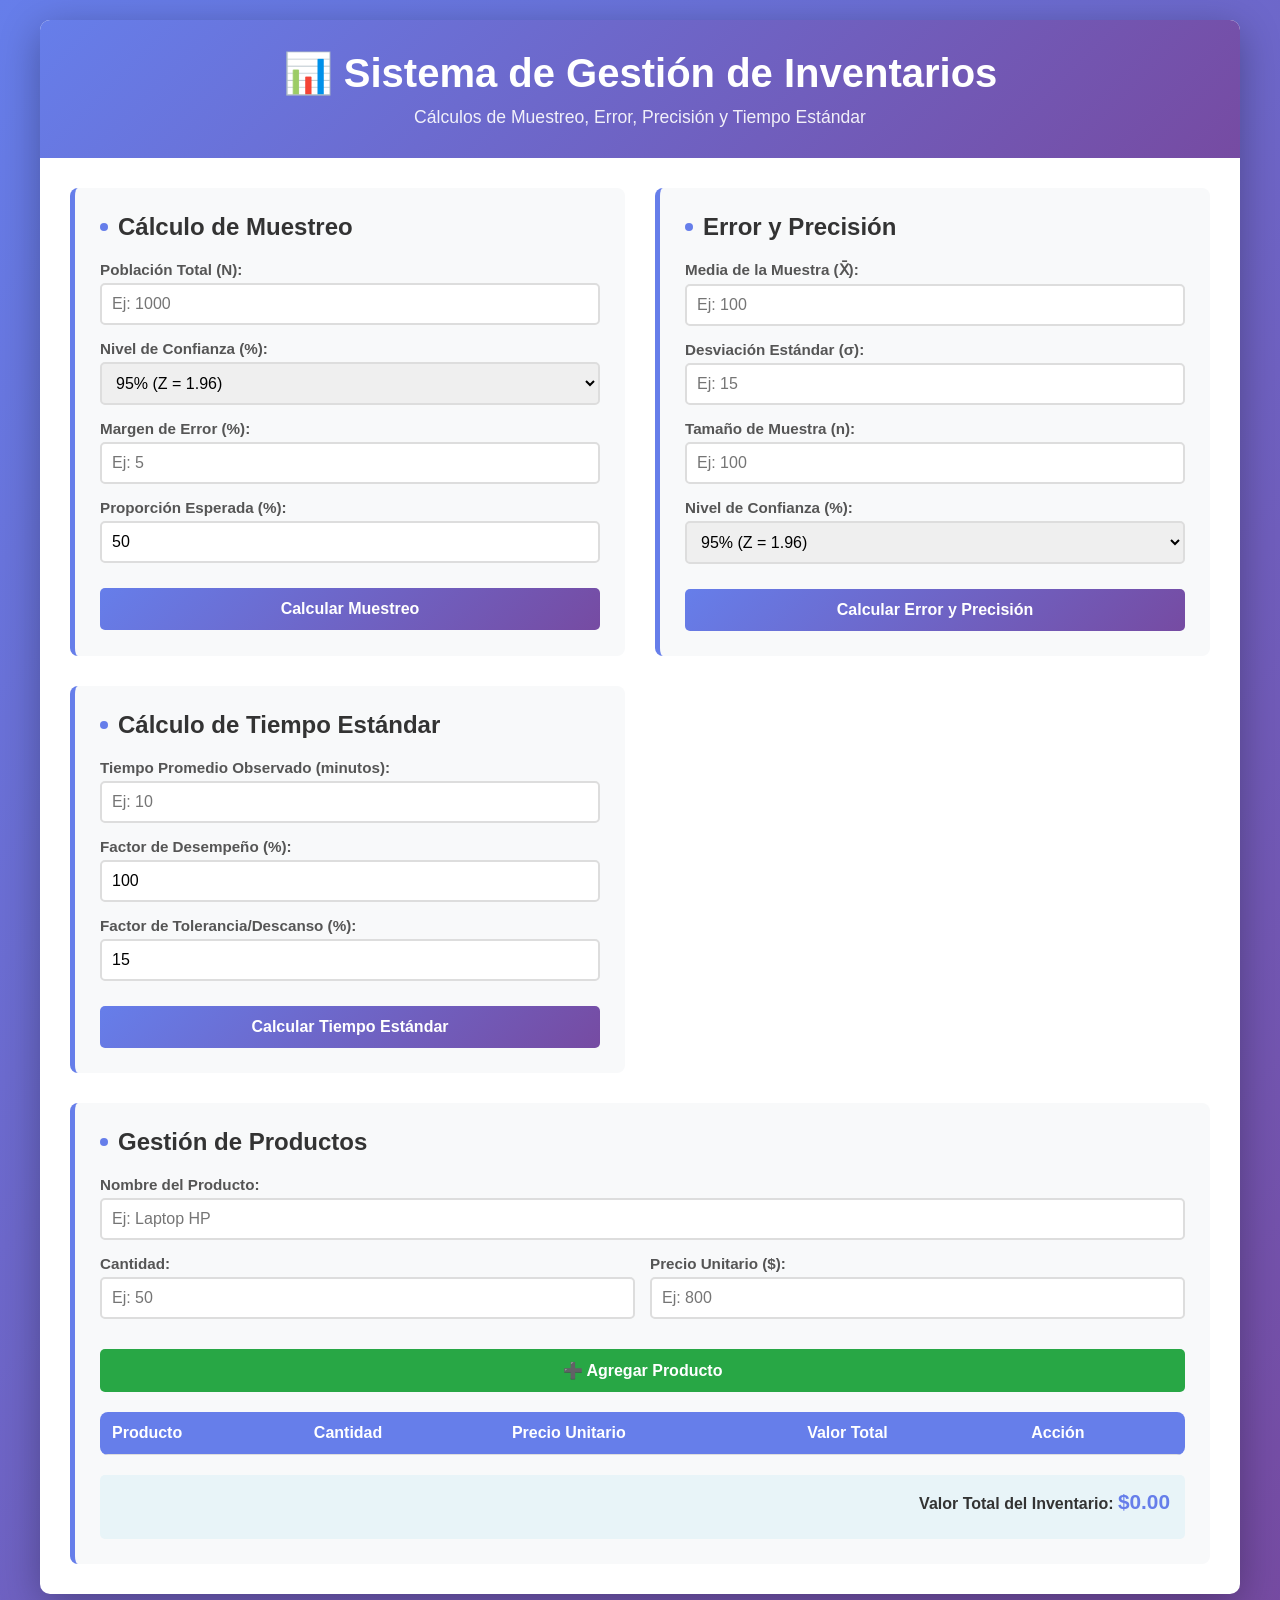
<file: index.html>
<!DOCTYPE html>
<html lang="es">
<head>
    <meta charset="UTF-8">
    <meta name="viewport" content="width=device-width, initial-scale=1.0">
    <title>Sistema de Gestión de Inventarios</title>
    <style>
        * {
            margin: 0;
            padding: 0;
            box-sizing: border-box;
        }

        body {
            font-family: 'Segoe UI', Tahoma, Geneva, Verdana, sans-serif;
            background: linear-gradient(135deg, #667eea 0%, #764ba2 100%);
            min-height: 100vh;
            padding: 20px;
        }

        .container {
            max-width: 1200px;
            margin: 0 auto;
            background: white;
            border-radius: 10px;
            box-shadow: 0 10px 40px rgba(0, 0, 0, 0.3);
            overflow: hidden;
        }

        header {
            background: linear-gradient(135deg, #667eea 0%, #764ba2 100%);
            color: white;
            padding: 30px;
            text-align: center;
        }

        header h1 {
            font-size: 2.5em;
            margin-bottom: 10px;
        }

        header p {
            font-size: 1.1em;
            opacity: 0.9;
        }

        .content {
            padding: 30px;
            display: grid;
            grid-template-columns: 1fr 1fr;
            gap: 30px;
        }

        .section {
            background: #f8f9fa;
            padding: 25px;
            border-radius: 8px;
            border-left: 5px solid #667eea;
        }

        .section h2 {
            color: #333;
            margin-bottom: 20px;
            font-size: 1.5em;
            display: flex;
            align-items: center;
        }

        .section h2::before {
            content: '';
            width: 8px;
            height: 8px;
            background: #667eea;
            border-radius: 50%;
            margin-right: 10px;
        }

        .form-group {
            margin-bottom: 15px;
        }

        label {
            display: block;
            margin-bottom: 5px;
            color: #555;
            font-weight: 600;
            font-size: 0.95em;
        }

        input[type="number"],
        input[type="text"],
        select {
            width: 100%;
            padding: 10px;
            border: 2px solid #ddd;
            border-radius: 5px;
            font-size: 1em;
            transition: border-color 0.3s;
        }

        input[type="number"]:focus,
        input[type="text"]:focus,
        select:focus {
            outline: none;
            border-color: #667eea;
        }

        button {
            background: linear-gradient(135deg, #667eea 0%, #764ba2 100%);
            color: white;
            padding: 12px 30px;
            border: none;
            border-radius: 5px;
            font-size: 1em;
            cursor: pointer;
            font-weight: 600;
            transition: transform 0.2s;
            width: 100%;
            margin-top: 10px;
        }

        button:hover {
            transform: translateY(-2px);
            box-shadow: 0 5px 15px rgba(102, 126, 234, 0.4);
        }

        button:active {
            transform: translateY(0);
        }

        .results {
            background: white;
            padding: 20px;
            border-radius: 8px;
            margin-top: 15px;
            border: 2px solid #e0e0e0;
            display: none;
        }

        .results.show {
            display: block;
            animation: slideIn 0.3s ease;
        }

        @keyframes slideIn {
            from {
                opacity: 0;
                transform: translateY(-10px);
            }
            to {
                opacity: 1;
                transform: translateY(0);
            }
        }

        .result-item {
            padding: 12px;
            margin-bottom: 10px;
            background: #f0f4ff;
            border-radius: 5px;
            border-left: 4px solid #667eea;
        }

        .result-label {
            color: #555;
            font-weight: 600;
            font-size: 0.9em;
        }

        .result-value {
            color: #667eea;
            font-size: 1.3em;
            font-weight: bold;
            margin-top: 5px;
        }

        .inventory-table {
            width: 100%;
            border-collapse: collapse;
            margin-top: 20px;
            background: white;
            border-radius: 8px;
            overflow: hidden;
        }

        .inventory-table thead {
            background: #667eea;
            color: white;
        }

        .inventory-table th,
        .inventory-table td {
            padding: 12px;
            text-align: left;
            border-bottom: 1px solid #ddd;
        }

        .inventory-table tbody tr:hover {
            background: #f5f5f5;
        }

        .add-product-btn {
            background: #28a745;
            margin-top: 15px;
        }

        .add-product-btn:hover {
            box-shadow: 0 5px 15px rgba(40, 167, 69, 0.4);
        }

        .delete-btn {
            background: #dc3545;
            color: white;
            padding: 5px 10px;
            border: none;
            border-radius: 3px;
            cursor: pointer;
            font-size: 0.9em;
        }

        .delete-btn:hover {
            background: #c82333;
        }

        .full-width {
            grid-column: 1 / -1;
        }

        @media (max-width: 768px) {
            .content {
                grid-template-columns: 1fr;
            }

            header h1 {
                font-size: 1.8em;
            }

            .full-width {
                grid-column: 1;
            }
        }

        .success-message {
            background: #d4edda;
            color: #155724;
            padding: 12px;
            border-radius: 5px;
            margin-bottom: 15px;
            display: none;
        }

        .success-message.show {
            display: block;
        }
    </style>
</head>
<body>
    <div class="container">
        <header>
            <h1>📊 Sistema de Gestión de Inventarios</h1>
            <p>Cálculos de Muestreo, Error, Precisión y Tiempo Estándar</p>
        </header>

        <div class="content">
            <!-- Sección de Cálculo de Muestreo -->
            <div class="section">
                <h2>Cálculo de Muestreo</h2>
                <div class="success-message" id="samplingMessage"></div>
                
                <div class="form-group">
                    <label for="population">Población Total (N):</label>
                    <input type="number" id="population" placeholder="Ej: 1000" min="1">
                </div>

                <div class="form-group">
                    <label for="confidence">Nivel de Confianza (%):</label>
                    <select id="confidence">
                        <option value="90">90% (Z = 1.645)</option>
                        <option value="95" selected>95% (Z = 1.96)</option>
                        <option value="99">99% (Z = 2.576)</option>
                    </select>
                </div>

                <div class="form-group">
                    <label for="margin">Margen de Error (%):</label>
                    <input type="number" id="margin" placeholder="Ej: 5" min="0.1" max="50" step="0.1">
                </div>

                <div class="form-group">
                    <label for="proportion">Proporción Esperada (%):</label>
                    <input type="number" id="proportion" placeholder="Ej: 50" min="0" max="100" value="50">
                </div>

                <button onclick="calculateSampling()">Calcular Muestreo</button>

                <div class="results" id="samplingResults">
                    <div class="result-item">
                        <div class="result-label">Tamaño de Muestra (n):</div>
                        <div class="result-value" id="sampleSize">-</div>
                    </div>
                    <div class="result-item">
                        <div class="result-label">Porcentaje de Muestra:</div>
                        <div class="result-value" id="samplePercentage">-</div>
                    </div>
                </div>
            </div>

            <!-- Sección de Cálculo de Error y Precisión -->
            <div class="section">
                <h2>Error y Precisión</h2>
                <div class="success-message" id="errorMessage"></div>

                <div class="form-group">
                    <label for="sampleMean">Media de la Muestra (X̄):</label>
                    <input type="number" id="sampleMean" placeholder="Ej: 100" step="0.01">
                </div>

                <div class="form-group">
                    <label for="stdDeviation">Desviación Estándar (σ):</label>
                    <input type="number" id="stdDeviation" placeholder="Ej: 15" step="0.01" min="0">
                </div>

                <div class="form-group">
                    <label for="sampleSizeError">Tamaño de Muestra (n):</label>
                    <input type="number" id="sampleSizeError" placeholder="Ej: 100" min="1">
                </div>

                <div class="form-group">
                    <label for="confidenceError">Nivel de Confianza (%):</label>
                    <select id="confidenceError">
                        <option value="90">90% (Z = 1.645)</option>
                        <option value="95" selected>95% (Z = 1.96)</option>
                        <option value="99">99% (Z = 2.576)</option>
                    </select>
                </div>

                <button onclick="calculateErrorPrecision()">Calcular Error y Precisión</button>

                <div class="results" id="errorResults">
                    <div class="result-item">
                        <div class="result-label">Error Estándar:</div>
                        <div class="result-value" id="standardError">-</div>
                    </div>
                    <div class="result-item">
                        <div class="result-label">Margen de Error:</div>
                        <div class="result-value" id="errorMargin">-</div>
                    </div>
                    <div class="result-item">
                        <div class="result-label">Nivel de Precisión (%):</div>
                        <div class="result-value" id="precisionLevel">-</div>
                    </div>
                    <div class="result-item">
                        <div class="result-label">Intervalo de Confianza:</div>
                        <div class="result-value" id="confidenceInterval">-</div>
                    </div>
                </div>
            </div>

            <!-- Sección de Tiempo Estándar -->
            <div class="section">
                <h2>Cálculo de Tiempo Estándar</h2>
                <div class="success-message" id="timeMessage"></div>

                <div class="form-group">
                    <label for="avgTime">Tiempo Promedio Observado (minutos):</label>
                    <input type="number" id="avgTime" placeholder="Ej: 10" step="0.01" min="0">
                </div>

                <div class="form-group">
                    <label for="performance">Factor de Desempeño (%):</label>
                    <input type="number" id="performance" placeholder="Ej: 100" min="0" step="1" value="100">
                </div>

                <div class="form-group">
                    <label for="allowance">Factor de Tolerancia/Descanso (%):</label>
                    <input type="number" id="allowance" placeholder="Ej: 15" min="0" step="0.1" value="15">
                </div>

                <button onclick="calculateStandardTime()">Calcular Tiempo Estándar</button>

                <div class="results" id="timeResults">
                    <div class="result-item">
                        <div class="result-label">Tiempo Normal:</div>
                        <div class="result-value" id="normalTime">-</div>
                    </div>
                    <div class="result-item">
                        <div class="result-label">Tiempo Estándar:</div>
                        <div class="result-value" id="standardTime">-</div>
                    </div>
                    <div class="result-item">
                        <div class="result-label">Tiempo en Segundos:</div>
                        <div class="result-value" id="timeSeconds">-</div>
                    </div>
                </div>
            </div>

            <!-- Sección de Gestión de Inventario -->
            <div class="section full-width">
                <h2>Gestión de Productos</h2>
                <div class="success-message" id="inventoryMessage"></div>

                <div class="form-group">
                    <label for="productName">Nombre del Producto:</label>
                    <input type="text" id="productName" placeholder="Ej: Laptop HP">
                </div>

                <div style="display: grid; grid-template-columns: 1fr 1fr; gap: 15px;">
                    <div class="form-group">
                        <label for="quantity">Cantidad:</label>
                        <input type="number" id="quantity" placeholder="Ej: 50" min="0">
                    </div>

                    <div class="form-group">
                        <label for="unitPrice">Precio Unitario ($):</label>
                        <input type="number" id="unitPrice" placeholder="Ej: 800" step="0.01" min="0">
                    </div>
                </div>

                <button class="add-product-btn" onclick="addProduct()">➕ Agregar Producto</button>

                <table class="inventory-table" id="inventoryTable">
                    <thead>
                        <tr>
                            <th>Producto</th>
                            <th>Cantidad</th>
                            <th>Precio Unitario</th>
                            <th>Valor Total</th>
                            <th>Acción</th>
                        </tr>
                    </thead>
                    <tbody id="tableBody">
                    </tbody>
                </table>

                <div style="margin-top: 20px; padding: 15px; background: #e8f4f8; border-radius: 5px; text-align: right;">
                    <div style="font-weight: 600; color: #333; margin-bottom: 10px;">
                        Valor Total del Inventario: <span style="color: #667eea; font-size: 1.3em;" id="totalInventoryValue">$0.00</span>
                    </div>
                </div>
            </div>
        </div>
    </div>

    <script>
        let products = [];

        // Función para obtener valor Z según confianza
        function getZValue(confidence) {
            const values = {
                '90': 1.645,
                '95': 1.96,
                '99': 2.576
            };
            return values[confidence] || 1.96;
        }

        // Cálculo de Muestreo
        function calculateSampling() {
            const N = parseFloat(document.getElementById('population').value);
            const confidence = document.getElementById('confidence').value;
            const e = parseFloat(document.getElementById('margin').value) / 100;
            const p = parseFloat(document.getElementById('proportion').value) / 100;
            const q = 1 - p;
            const Z = getZValue(confidence);

            if (!N || !e) {
                showMessage('samplingMessage', 'Por favor completa todos los campos', false);
                return;
            }

            // Fórmula: n = (Z² × p × q × N) / (e² × (N-1) + Z² × p × q)
            const numerator = Math.pow(Z, 2) * p * q * N;
            const denominator = Math.pow(e, 2) * (N - 1) + Math.pow(Z, 2) * p * q;
            const n = Math.ceil(numerator / denominator);
            const percentage = ((n / N) * 100).toFixed(2);

            document.getElementById('sampleSize').textContent = n;
            document.getElementById('samplePercentage').textContent = percentage + '%';
            document.getElementById('samplingResults').classList.add('show');
            showMessage('samplingMessage', '✓ Cálculo completado correctamente');
        }

        // Cálculo de Error y Precisión
        function calculateErrorPrecision() {
            const xBar = parseFloat(document.getElementById('sampleMean').value);
            const sigma = parseFloat(document.getElementById('stdDeviation').value);
            const n = parseFloat(document.getElementById('sampleSizeError').value);
            const confidence = document.getElementById('confidenceError').value;
            const Z = getZValue(confidence);

            if (!xBar || !sigma || !n) {
                showMessage('errorMessage', 'Por favor completa todos los campos', false);
                return;
            }

            // Error Estándar: SE = σ / √n
            const SE = sigma / Math.sqrt(n);

            // Margen de Error: E = Z × SE
            const E = Z * SE;

            // Nivel de Precisión: Precisión = (1 - (E/X̄)) × 100
            const precision = ((1 - (E / Math.abs(xBar))) * 100).toFixed(2);

            // Intervalo de Confianza
            const lower = (xBar - E).toFixed(4);
            const upper = (xBar + E).toFixed(4);

            document.getElementById('standardError').textContent = SE.toFixed(4);
            document.getElementById('errorMargin').textContent = E.toFixed(4);
            document.getElementById('precisionLevel').textContent = precision + '%';
            document.getElementById('confidenceInterval').textContent = `[${lower}, ${upper}]`;
            document.getElementById('errorResults').classList.add('show');
            showMessage('errorMessage', '✓ Cálculo completado correctamente');
        }

        // Cálculo de Tiempo Estándar
        function calculateStandardTime() {
            const TO = parseFloat(document.getElementById('avgTime').value);
            const PF = parseFloat(document.getElementById('performance').value) / 100;
            const AF = parseFloat(document.getElementById('allowance').value) / 100;

            if (!TO || !PF || !AF === undefined) {
                showMessage('timeMessage', 'Por favor completa todos los campos', false);
                return;
            }

            // Tiempo Normal: TN = TO × PF
            const TN = TO * PF;

            // Tiempo Estándar: TS = TN × (1 + AF)
            const TS = TN * (1 + AF);

            // Conversión a segundos
            const TSSeconds = (TS * 60).toFixed(2);

            document.getElementById('normalTime').textContent = TN.toFixed(2) + ' min';
            document.getElementById('standardTime').textContent = TS.toFixed(2) + ' min';
            document.getElementById('timeSeconds').textContent = TSSeconds + ' seg';
            document.getElementById('timeResults').classList.add('show');
            showMessage('timeMessage', '✓ Cálculo completado correctamente');
        }

        // Agregar Producto
        function addProduct() {
            const name = document.getElementById('productName').value;
            const quantity = parseFloat(document.getElementById('quantity').value);
            const price = parseFloat(document.getElementById('unitPrice').value);

            if (!name || !quantity || !price) {
                showMessage('inventoryMessage', 'Por favor completa todos los campos', false);
                return;
            }

            const product = {
                id: Date.now(),
                name: name,
                quantity: quantity,
                price: price,
                total: quantity * price
            };

            products.push(product);
            updateInventoryTable();
            clearInventoryForm();
            showMessage('inventoryMessage', '✓ Producto agregado correctamente');
        }

        // Actualizar Tabla de Inventario
        function updateInventoryTable() {
            const tbody = document.getElementById('tableBody');
            tbody.innerHTML = '';

            let totalValue = 0;

            products.forEach(product => {
                const row = document.createElement('tr');
                row.innerHTML = `
                    <td>${product.name}</td>
                    <td>${product.quantity}</td>
                    <td>$${product.price.toFixed(2)}</td>
                    <td>$${product.total.toFixed(2)}</td>
                    <td><button class="delete-btn" onclick="deleteProduct(${product.id})">Eliminar</button></td>
                `;
                tbody.appendChild(row);
                totalValue += product.total;
            });

            document.getElementById('totalInventoryValue').textContent = '$' + totalValue.toFixed(2);
        }

        // Eliminar Producto
        function deleteProduct(id) {
            products = products.filter(p => p.id !== id);
            updateInventoryTable();
            showMessage('inventoryMessage', '✓ Producto eliminado correctamente');
        }

        // Limpiar Formulario de Inventario
        function clearInventoryForm() {
            document.getElementById('productName').value = '';
            document.getElementById('quantity').value = '';
            document.getElementById('unitPrice').value = '';
        }

        // Mostrar Mensaje
        function showMessage(elementId, message, success = true) {
            const element = document.getElementById(elementId);
            element.textContent = message;
            element.classList.add('show');
            
            setTimeout(() => {
                element.classList.remove('show');
            }, 3000);
        }
    </script>
</body>
</html>
</file>
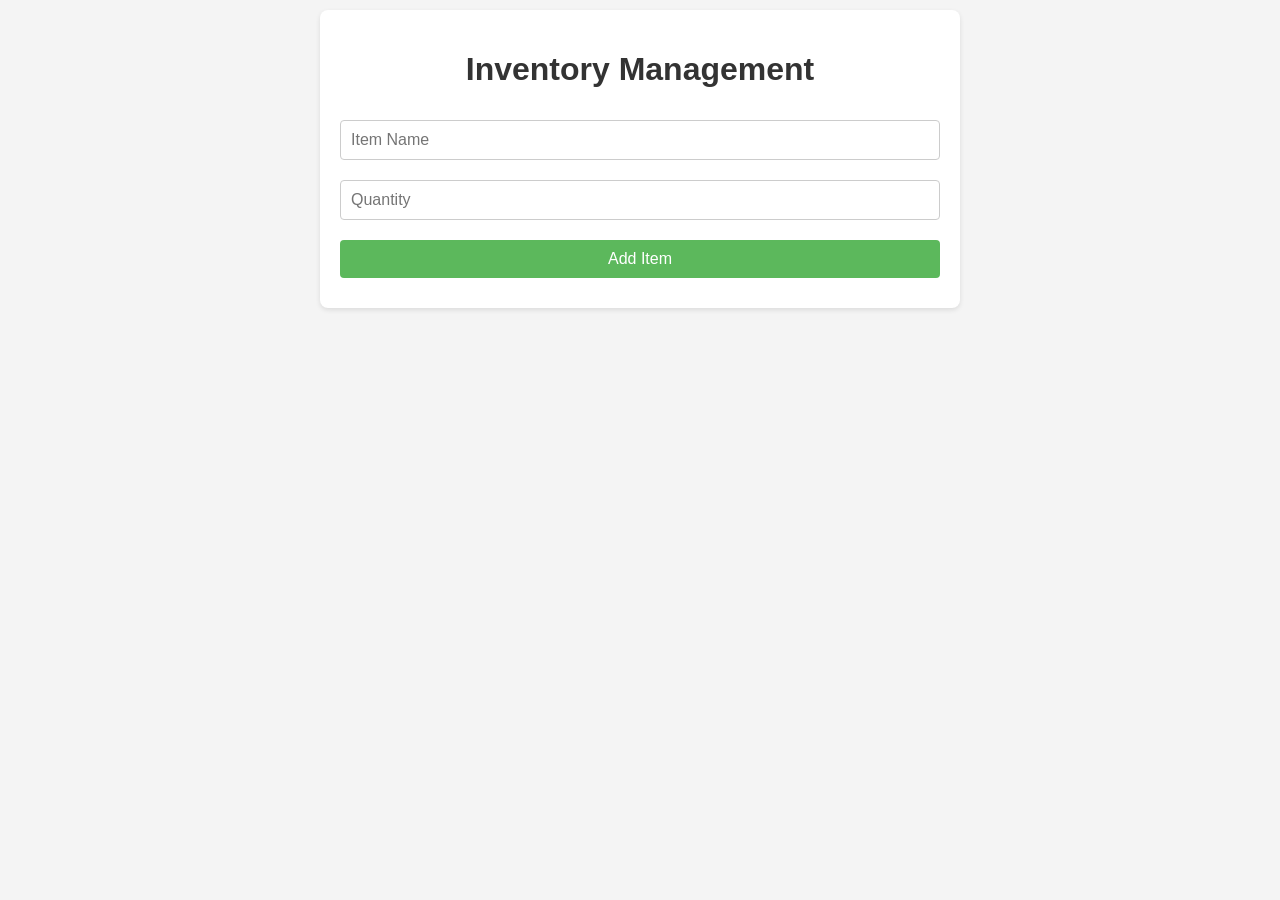
<file: inventory-management-mobile.html>
<!DOCTYPE html>
<html lang="en">
<head>
    <meta charset="UTF-8">
    <meta name="viewport" content="width=device-width, initial-scale=1.0">
    <title>Inventory Management Mobile</title>
    <style>
        body {
            font-family: Arial, sans-serif;
            background-color: #f4f4f4;
            margin: 0;
            padding: 10px;
        }
        .container {
            max-width: 600px;
            margin: auto;
            padding: 20px;
            background: white;
            border-radius: 8px;
            box-shadow: 0 2px 5px rgba(0, 0, 0, 0.1);
        }
        h1 {
            text-align: center;
            color: #333;
        }
        form {
            display: flex;
            flex-direction: column;
        }
        input[type="text"], input[type="number"], input[type="submit"] {
            padding: 10px;
            margin: 10px 0;
            border: 1px solid #ccc;
            border-radius: 4px;
            font-size: 16px;
        }
        input[type="submit"] {
            background-color: #5cb85c;
            color: white;
            border: none;
            cursor: pointer;
        }
        input[type="submit"]:hover {
            background-color: #4cae4c;
        }
    </style>
</head>
<body>
    <div class="container">
        <h1>Inventory Management</h1>
        <form>
            <input type="text" placeholder="Item Name" required />
            <input type="number" placeholder="Quantity" required />
            <input type="submit" value="Add Item" />
        </form>
    </div>
</body>
</html>
</file>
